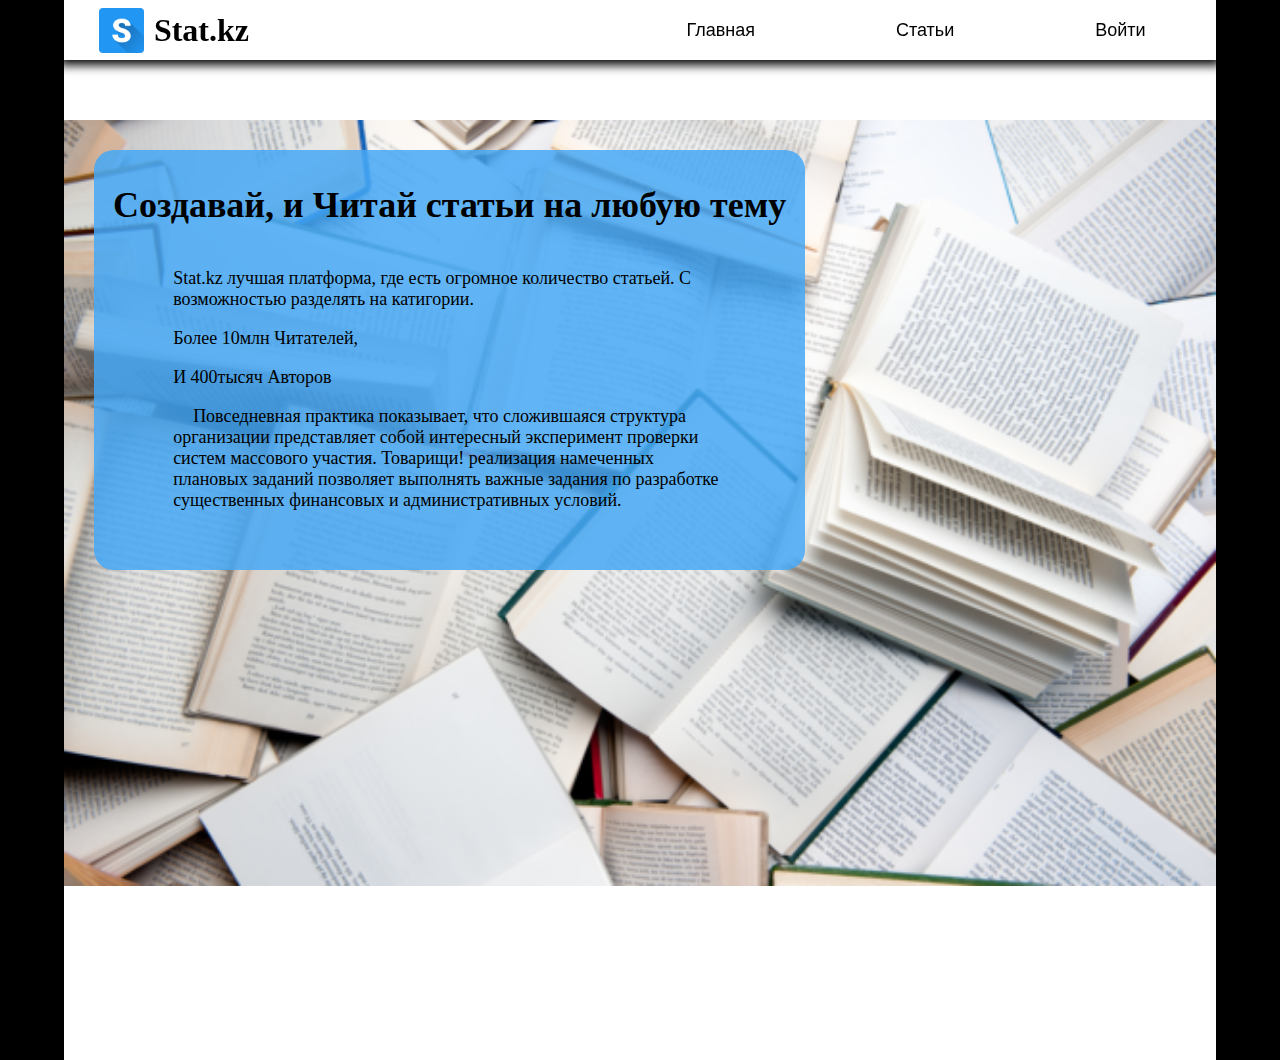
<file: index.html>
<!DOCTYPE html>
<html lang="en">
<head>
    <meta charset="UTF-8">
    <meta name="viewport" content="width=device-width, initial-scale=1.0">
    <title>Stat.kz</title>

    <link rel="shortcut icon" href="./image/logo.png" type="image/x-icon">

    <link rel="stylesheet" href="./style/main.css">
    <link rel="stylesheet" href="./style/header.css">
    <link rel="stylesheet" href="./style/home.css">

    <script src="./script/module/module.js" defer></script>
    <script src="./script/module/db.js" defer></script>
    <script src="./script/module/token.js" defer></script>
    <script src="./script/part/header.js" defer></script>
</head>
<body>
    <div class="wrapper">
        <header>
            <div class="logo">
                <img src="./image/logo.png">
                <span>Stat.kz</span>
            </div>
            <nav>
                <button id="home">Главная</button>
                <button id="articles">Статьи</button>
                <button id="myarticles">Мои статьи</button>
                <button id="login">Войти</button>
                <button id="logout">Выйти</button>
            </nav>
        </header>
        <main>
            <section class="description">
                <h1>Создавай, и Читай статьи на любую тему</h1>
                <div>
                    <p>Stat.kz лучшая платформа, где есть огромное количество статьей. С возможностью разделять на катигории.</p>
                    <p>Более 10млн Читателей,</p>
                    <p>И 400тысяч Авторов</p>
                    <p>
                        Повседневная практика показывает, что сложившаяся структура организации представляет собой интересный
                        эксперимент проверки систем массового участия. Товарищи! реализация намеченных плановых заданий
                        позволяет выполнять важные задания по разработке существенных финансовых и административных условий.
                    </p>
                </div>
            </section>
            <!-- <section class="link">
                <button>Топ 18 статьей за неделю</button>
            </section> -->
            <section class="background">
                <img src="./image/ground/back.png">
            </section>
        </main>
    </div>
</body>
</html>
</file>
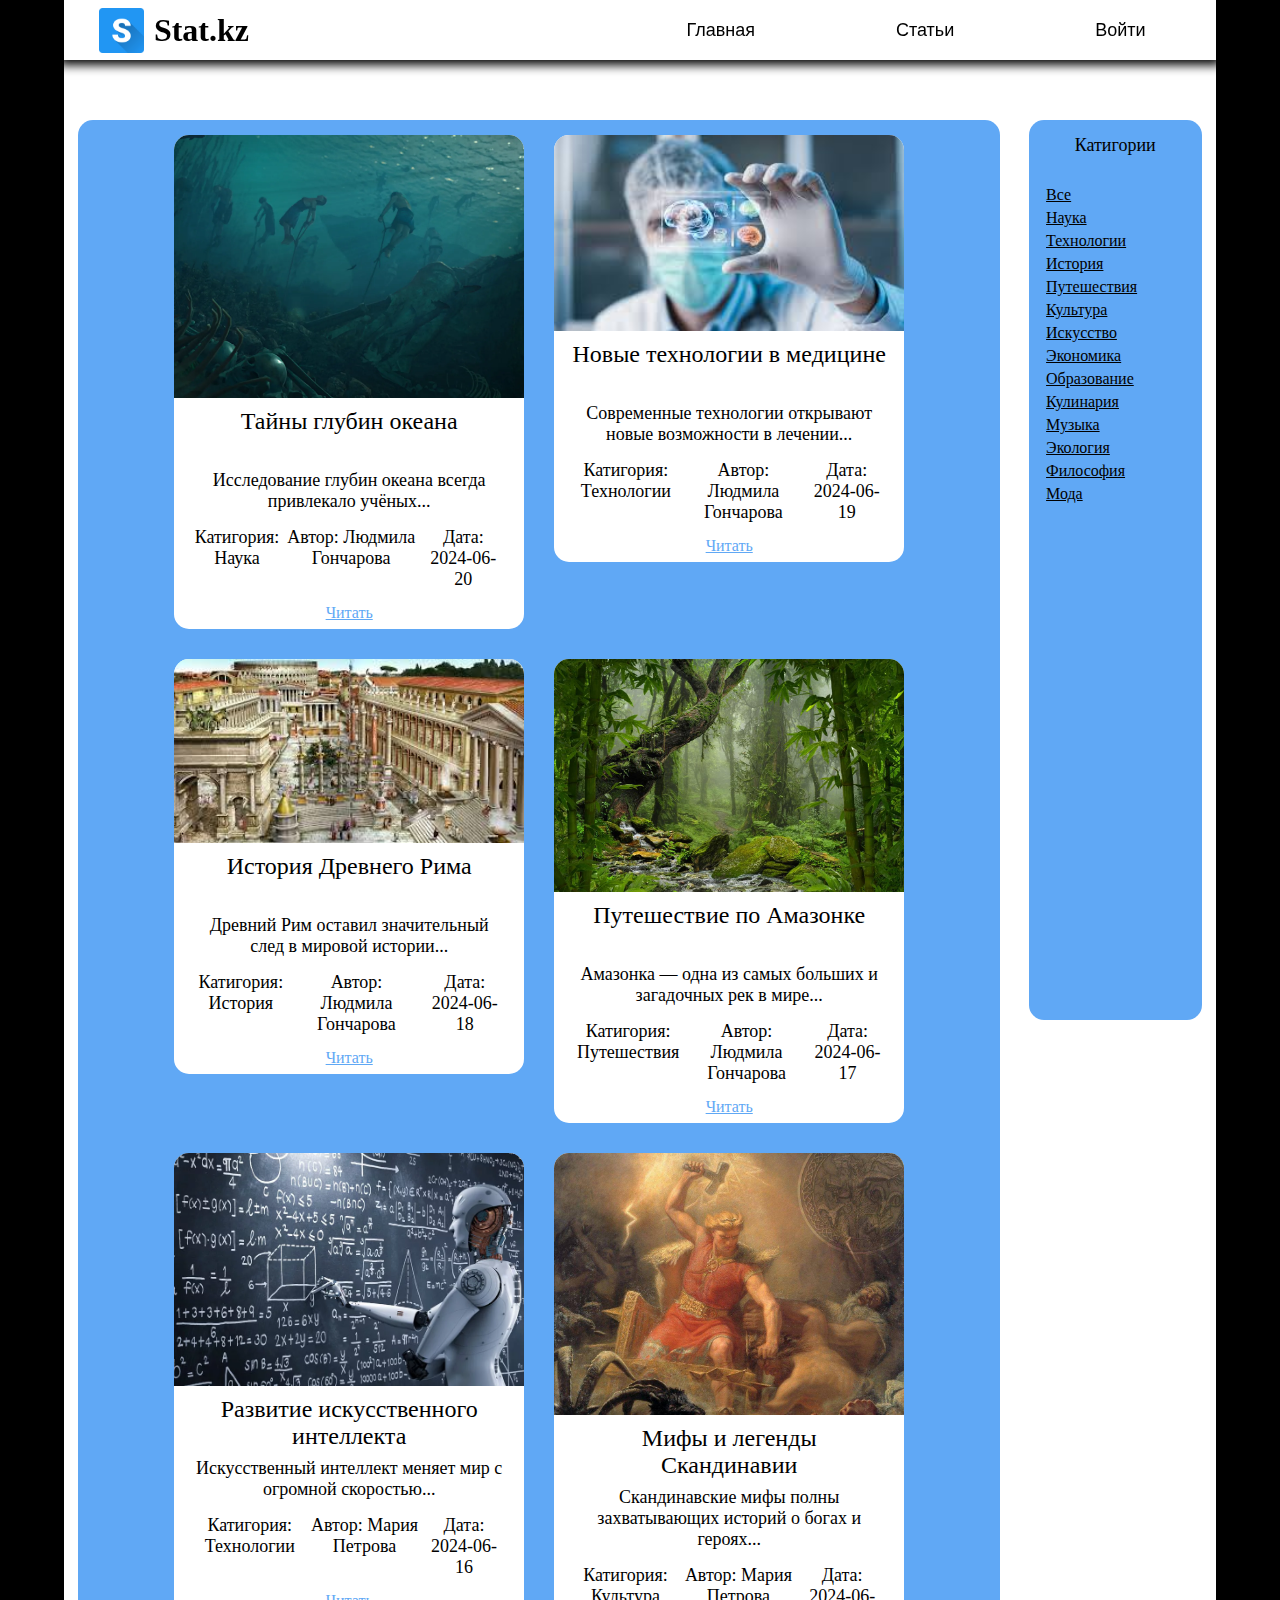
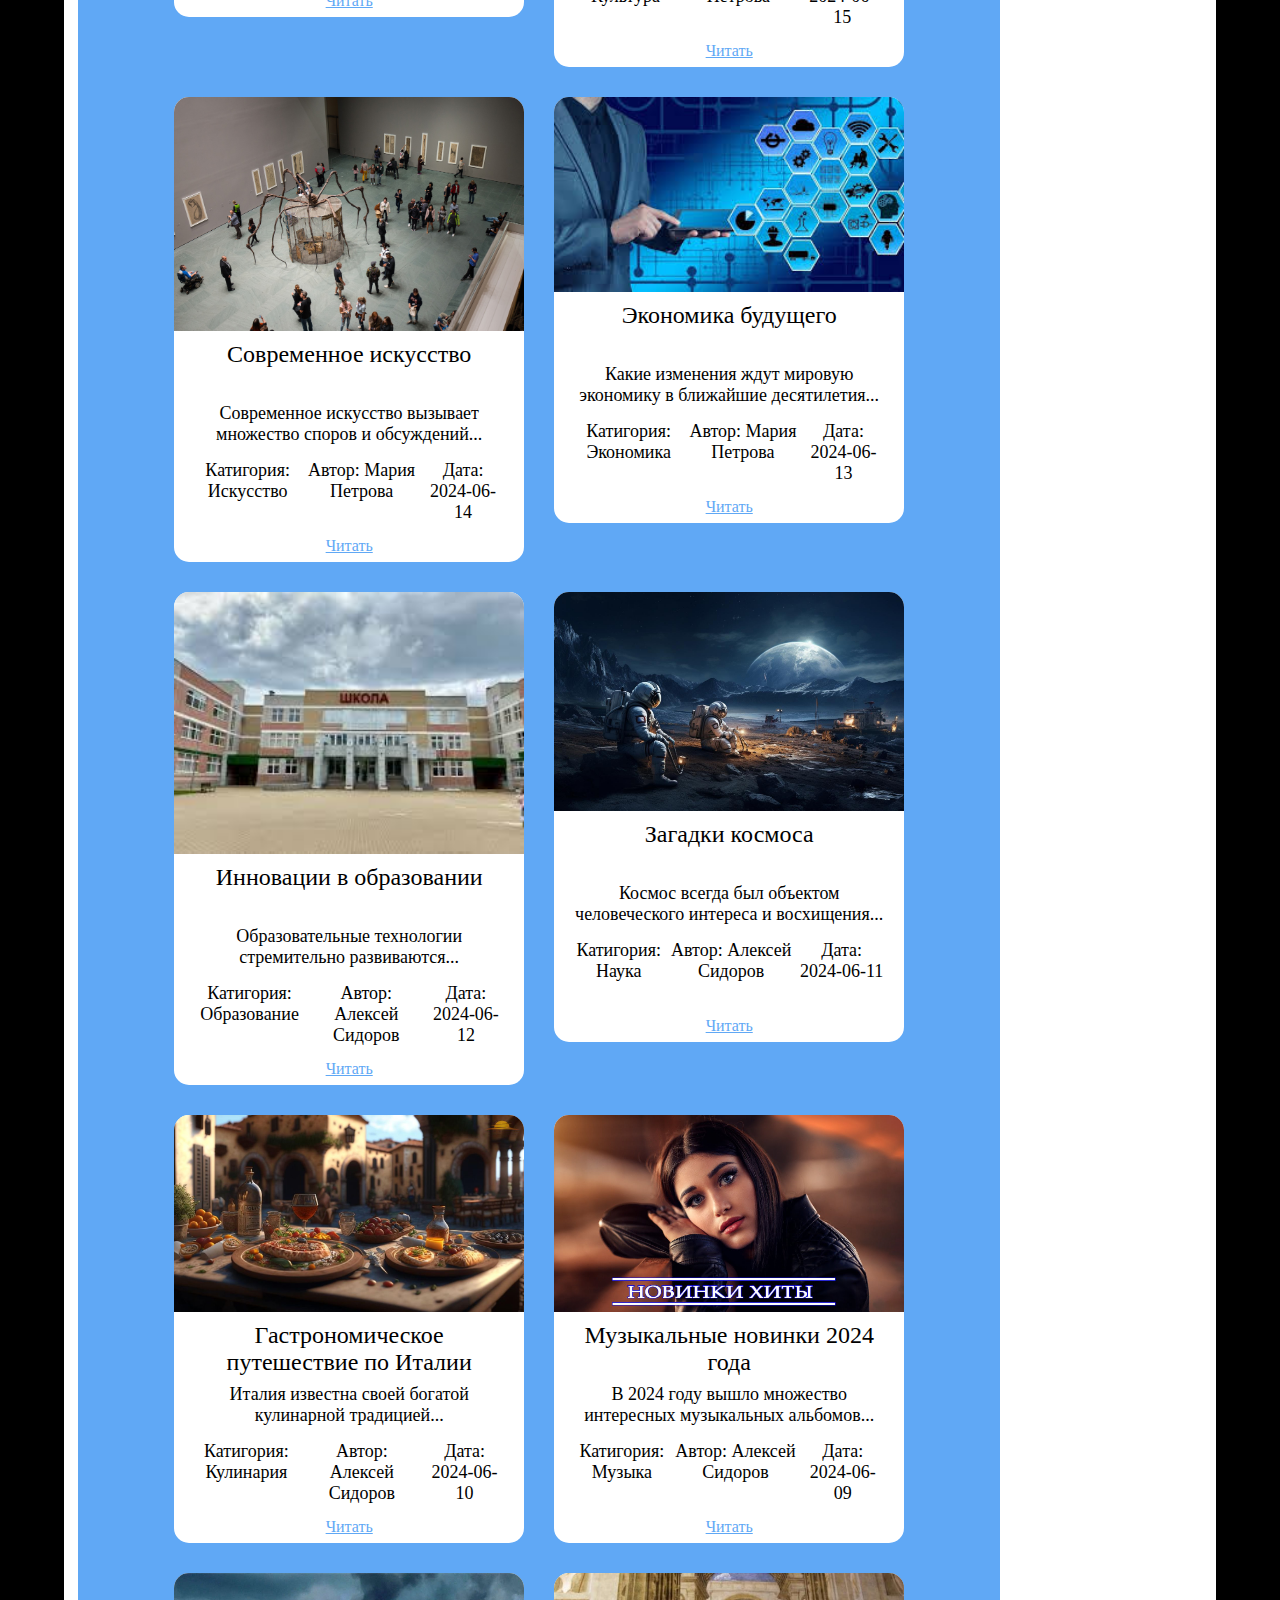
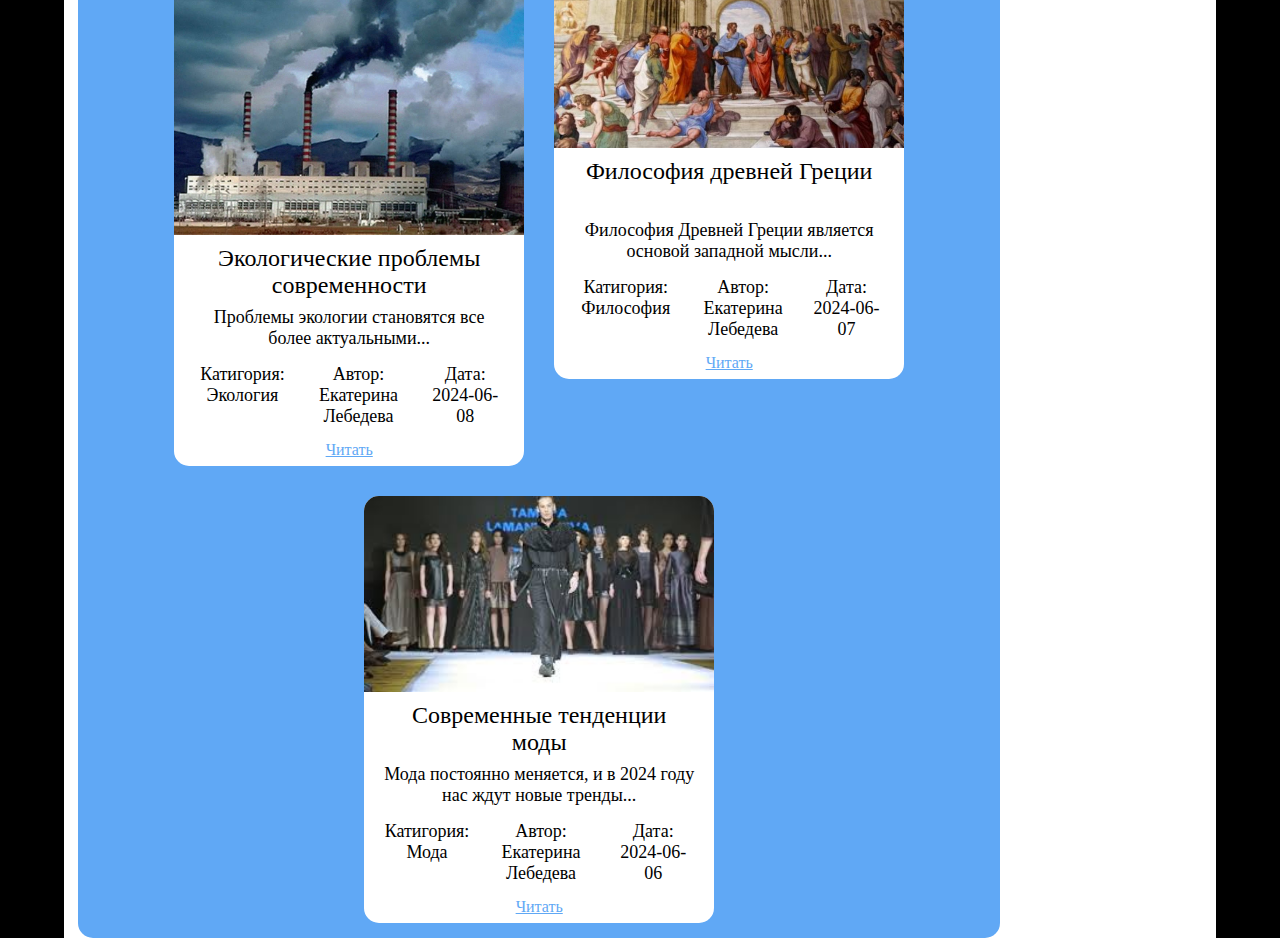
<file: articles.html>
<!DOCTYPE html>
<html lang="en">
<head>
    <meta charset="UTF-8">
    <meta name="viewport" content="width=device-width, initial-scale=1.0">
    <title>Stat.kz</title>

    <link rel="shortcut icon" href="./image/logo.png" type="image/x-icon">

    <link rel="stylesheet" href="./style/main.css">
    <link rel="stylesheet" href="./style/header.css">
    <link rel="stylesheet" href="./style/articles.css">

    <script src="./script/module/module.js" defer></script>
    <script src="./script/module/db.js" defer></script>
    <script src="./script/module/token.js" defer></script>
    <script src="./script/part/header.js" defer></script>

    <script src="./script/module/params.js" defer></script>
    <script src="./script/page/articles.js" defer></script>
</head>
<body>
    <div class="wrapper">
        <header>
            <div class="logo">
                <img src="./image/logo.png">
                <span>Stat.kz</span>
            </div>
            <nav>
                <button id="home">Главная</button>
                <button id="articles">Статьи</button>
                <button id="myarticles">Мои статьи</button>
                <button id="login">Войти</button>
                <button id="logout">Выйти</button>
            </nav>
        </header>
        <main>
            <div class="content">
            </div>
            <div class="catigory">
                <div class="title">Катигории</div>
                <div class="list">
                    <a href="./articles.html">Все</a>
                </div>
            </div>
        </main>
    </div>
</body>
</html>
</file>
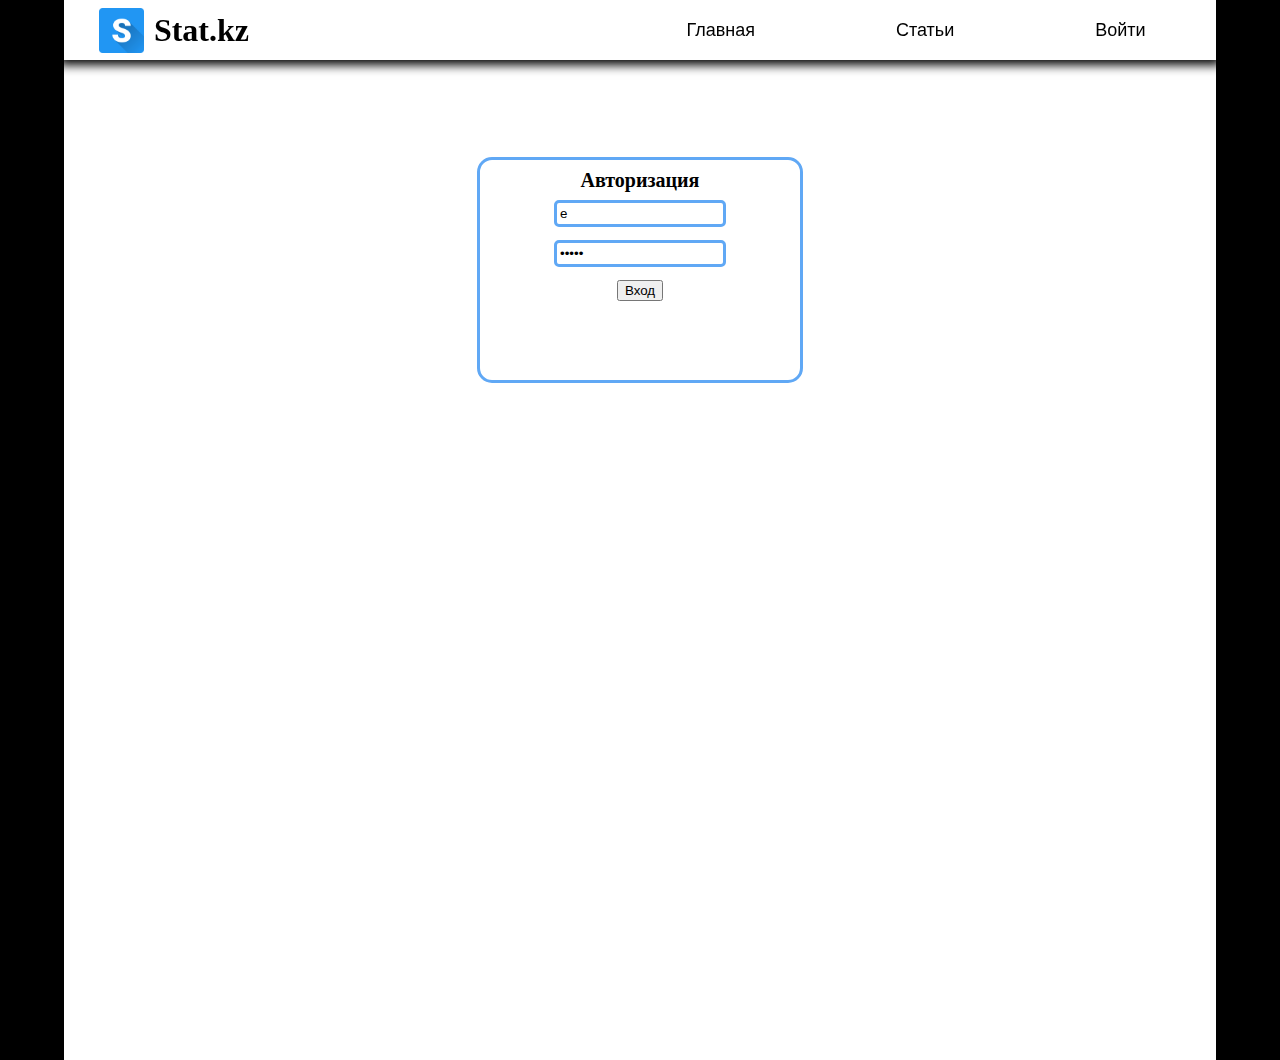
<file: login.html>
<!DOCTYPE html>
<html lang="en">
<head>
    <meta charset="UTF-8">
    <meta name="viewport" content="width=device-width, initial-scale=1.0">
    <title>Stat.kz</title>

    <link rel="shortcut icon" href="./image/logo.png" type="image/x-icon">

    <link rel="stylesheet" href="./style/main.css">
    <link rel="stylesheet" href="./style/header.css">
    <link rel="stylesheet" href="./style/login.css">

    <script src="./script/module/module.js" defer></script>
    <script src="./script/module/db.js" defer></script>
    <script src="./script/module/token.js" defer></script>
    <script src="./script/part/header.js" defer></script>

    <script src="./script/page/login.js" defer></script>
</head>
<body>
    <div class="wrapper">
        <header>
            <div class="logo">
                <img src="./image/logo.png">
                <span>Stat.kz</span>
            </div>
            <nav>
                <button id="home">Главная</button>
                <button id="articles">Статьи</button>
                <button id="myarticles">Мои статьи</button>
                <button id="login">Войти</button>
                <button id="logout">Выйти</button>
            </nav>
        </header>
        <main>
            <div class="form">
                <section class="title">Авторизация</section>
                <section>
                    <!-- <div>Login</div> -->
                    <input type="text" id="login" placeholder="Login" value="e">
                </section>
                <section>
                    <!-- <div>Password</div> -->
                    <input type="password" id="password" placeholder="password" value="12345">
                </section>
                <section>
                    <button id="submit">Вход</button>
                </section>
                <section class="error">Неверный логин или пароль</section>
            </div>
        </main>
    </div>
</body>
</html>
</file>
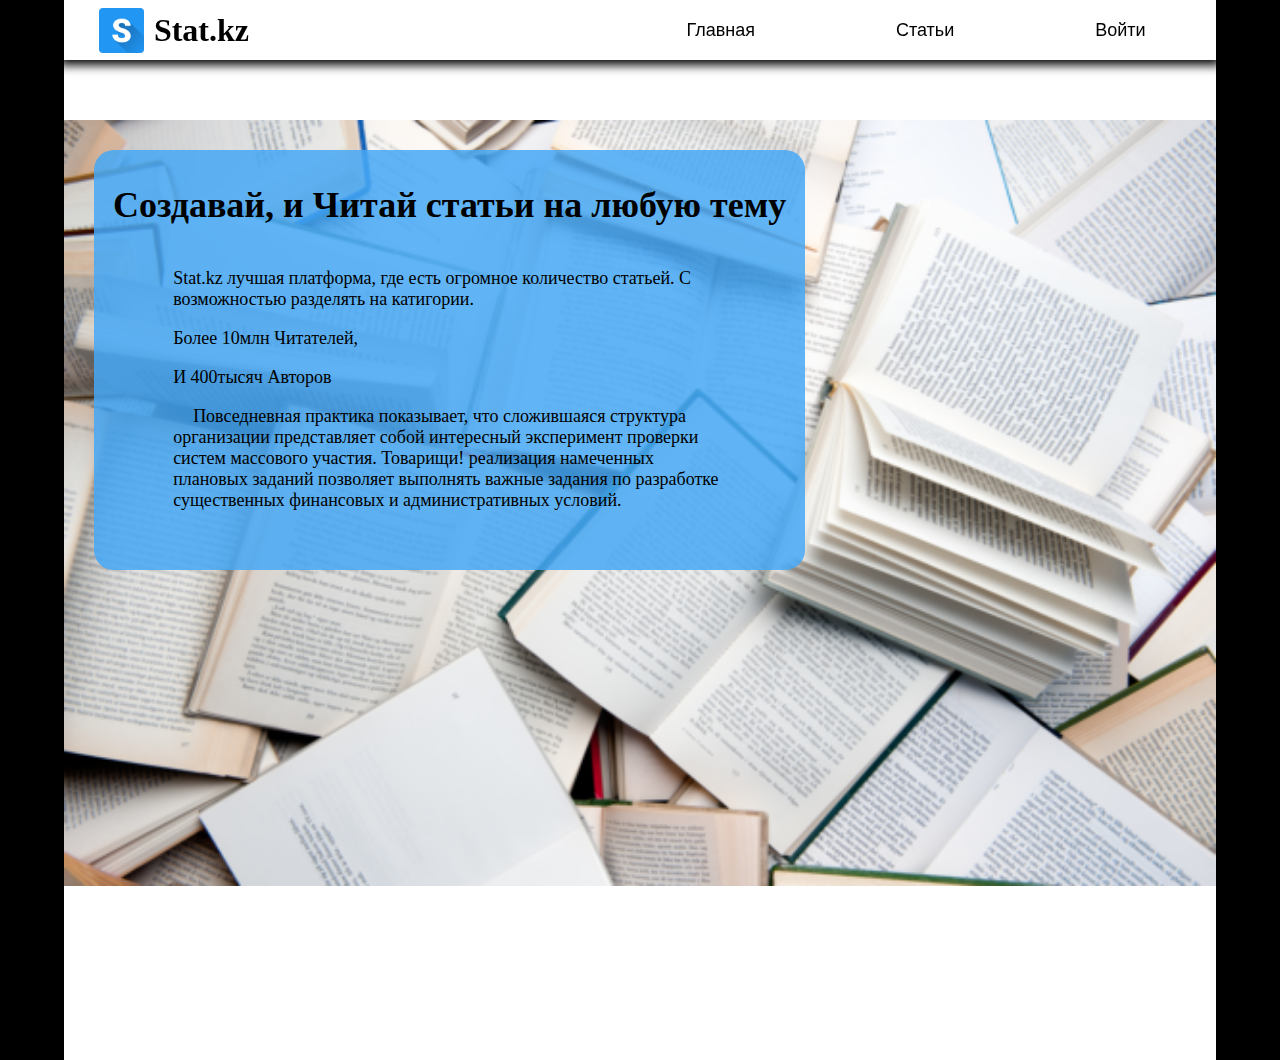
<file: logout.html>
<!DOCTYPE html>
<html lang="en">
<head>
    <meta charset="UTF-8">
    <meta name="viewport" content="width=device-width, initial-scale=1.0">
    <title>Stat.kz</title>

    <link rel="shortcut icon" href="./image/logo.png" type="image/x-icon">

    <script src="./script/module/module.js"></script>
    <script src="./script/module/db.js"></script>
    <script src="./script/module/token.js"></script>

    <script src="./script/page/logout.js"></script>
</head>
<body>
    <div class="wrapper">
        Logout
    </div>
</body>
</html>
</file>
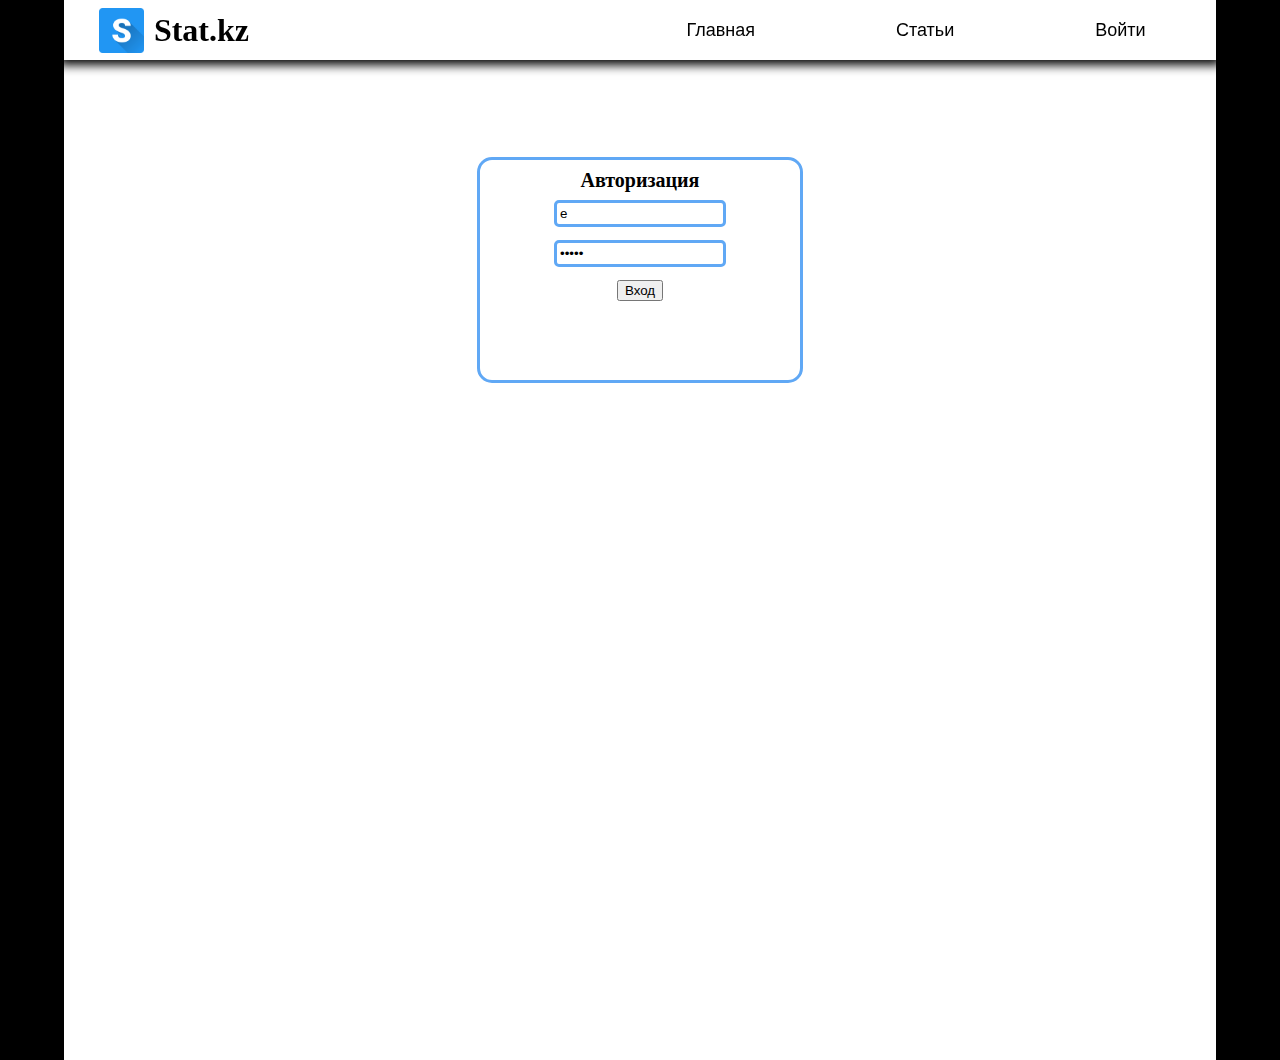
<file: myarticles.html>
<!DOCTYPE html>
<html lang="en">
<head>
    <meta charset="UTF-8">
    <meta name="viewport" content="width=device-width, initial-scale=1.0">
    <title>Stat.kz</title>

    <link rel="shortcut icon" href="./image/logo.png" type="image/x-icon">

    <link rel="stylesheet" href="./style/main.css">
    <link rel="stylesheet" href="./style/header.css">
    <link rel="stylesheet" href="./style/myarticles.css">

    <script src="./script/module/module.js" defer></script>
    <script src="./script/module/db.js" defer></script>
    <script src="./script/module/token.js" defer></script>
    <script src="./script/part/header.js" defer></script>

    <script src="./script/page/myarticles.js" defer></script>
</head>
<body>
    <div class="wrapper">
        <header>
            <div class="logo">
                <img src="./image/logo.png">
                <span>Stat.kz</span>
            </div>
            <nav>
                <button id="home">Главная</button>
                <button id="articles">Статьи</button>
                <button id="myarticles">Мои статьи</button>
                <button id="login">Войти</button>
                <button id="logout">Выйти</button>
            </nav>
        </header>
        <main>
            <table id="tableArticles">
                <tr>
                    <th>id</th>
                    <th>title</th>
                    <th>text</th>
                    <th>date</th>
                    <th>category</th>
                    <th><button id="btnCreate"><img src="./image/icon/plus.png"></button></th>
                </tr>
            </table>
            <modal id="modalTint"></modal>
            <modal class="modal" id="modalCreate">
                <div class="modal-title">Создать Статью</div>
                <hr>

                <section>
                    <div class="title">Заголовок</div>
                    <div class="input">
                        <textarea class="input-title"></textarea>
                    </div>
                </section>

                <section>
                    <div class="title">Текст</div>
                    <div class="input">
                        <textarea class="input-text"></textarea>
                    </div>
                </section>

                <section>
                    <div class="title">Катигория</div>
                    <div class="input">
                        <select class="input-category"></select>
                    </div>
                </section>

                <section>
                    <div class="btn-box">
                        <button id="modal-btn-create">Создать</button>
                        <button class="modal-btn-cancel">Отмена</button>
                    </div>
                </section>
            </modal>

            <modal class="modal" id="modalEdit">
                <div class="modal-title">Изменить Статью №</div>
                <hr>

                <section>
                    <div class="title">Заголовок</div>
                    <div class="input">
                        <textarea class="input-title"></textarea>
                    </div>
                </section>

                <section>
                    <div class="title">Текст</div>
                    <div class="input">
                        <textarea class="input-text"></textarea>
                    </div>
                </section>

                <section>
                    <div class="title">Катигория</div>
                    <div class="input">
                        <select class="input-category"></select>
                    </div>
                </section>

                <section>
                    <div class="btn-box">
                        <button id="modal-btn-edit">Изменить</button>
                        <button class="modal-btn-cancel">cancel</button>
                    </div>
                </section>
            </modal>

            <modal class="modal" id="modalDelete">
                <div class="modal-title">Удалить Статью №</div>
                <hr>

                <section>
                    <div class="btn-box">
                        <button id="modal-btn-delete">Удалить</button>
                        <button class="modal-btn-cancel">Отмена</button>
                    </div>
                </section>
            </modal>
        </main>
    </div>
</body>
</html>
</file>
<file: style/main.css>
html, body {
    margin: 0px;
    padding: 0px;
    background-color: black;

    --main-width: 90vw;
}

.wrapper {
    width: var(--main-width);
    min-height: 980px;
    background-color: white;

    margin: auto;
    position: relative;

    padding-top: 80px;
}
main {
    width: 100%;
    min-height: 300px;

    margin-top: 40px;
}
/* #FF8300	#BF7930	#A65500	#FFA240	#FFBB73
#06799F	#216278	#024E68	#3AAACF	#61B4CF */
</file>
<file: style/header.css>
header {
    width: var(--main-width);
    height: 60px;
    background-color: white;

    display: flex;
    justify-content: space-between;
    align-items: center;

    margin: auto;
    position: fixed;
    top: 0px;
    /* left: 0px; */
    z-index: 3;

    box-shadow: 0px 0px 10px 5px;
}

header .logo {
    /* width: 130px; */
    width: 16%;
    max-width: 160px;
    height: 100%;

    color: black;
    font-size: 32px;
    font-weight: bold;

    margin-left: 30px;
    display: flex;
    justify-content: space-around;
    align-items: center;

    cursor: pointer;
}
header .logo img{
    width: 45px;
    transition: 0.8s;
}
header .logo:hover img{
    transform: rotate(180deg);
}

header nav {
    width: 60%;
    max-width: 600px;
    height: 100%;

    display: flex;
    justify-content: space-around;
    align-items: center;
}

header nav button {
    font-size: 18px;
    color: black;

    background: none;
    border: none;

    cursor: pointer;
    /* transition: 0.4s; */
}

header nav button:hover {
    /* color: black; */

    border-width: 0px 0px 3px 0px;
    border-style: solid;
    border-color: black;

    /* outline-width: 0px 0px 3px 0px;
    outline-style: solid;
    outline-color: black; */
    border-radius: 10px;
}
</file>
<file: style/home.css>
main {
    display: flex;
    flex-direction: column;
    justify-content: flex-start;
    align-items: flex-start;

    position: relative;
}

main .description {
    width: 60%;
    max-width: 700px;
    min-height: 400px;

    padding: 10px;
    margin: 30px 0px 0px 30px;
    display: flex;
    flex-direction: column;
    justify-content: flex-start;
    align-items: center;

    z-index: 2;

    font-size: 18px;
    background-color: rgba(69, 168, 246, 0.85) ; /* #60a8f5 */
    border-radius: 20px;

    /* color: white; */

} main .description div {
    width: 80%;
} main .description div p:last-child {
    text-indent: 20px;
}

/* main .link {
    width: 15%;
    min-width: 112px;
    height: 80px;

    margin: 30px 0px 0px 60%;
    z-index: 2;
} main .link button {
    width: 100%;
    height: 100%;

    color: black;
    font-size: 18px;
    background: none;
    border-radius: 15px;
    border: 3px solid #60a8f5;

    cursor: pointer;
} */

main .background {
    width: 100%;
    max-height: 800px;

    position: absolute;
    top: 0px;
    left: 0px;

    overflow: hidden;
} main .background img {
    width: 100%;
}
</file>
<file: style/articles.css>
main {
    display: flex;
    justify-content: space-around;
    align-items: flex-start;
}

main .content {
    width: 80%;
    min-height: 100vh;

    display: flex;
    justify-content: center;
    align-items: flex-start;
    flex-wrap: wrap;

    background-color: #60a8f5;
    border-radius: 15px;
}

main .catigory {
    width: 15%;
    min-height: 100vh;

    display: flex;
    flex-direction: column;
    justify-content: flex-start;
    align-items: center;

    background-color: #60a8f5;
    border-radius: 15px;
}

main .content section {
    width: 350px;
    /* min-height: 00px; */
    background-color: white;
    border-radius: 15px;

    margin: 15px;
    display: flex;
    flex-direction: column;
    justify-content: flex-start;
    align-items: center;

    overflow: hidden;
} main .content section .image {
    width: 100%;
} main .content section img {
    width: 100%;
} main .content section .sect {
    width: 90%;

    margin: 6px;

    font-size: 18px;
    text-align: center;
} main .content section .title {
    height: 50px;
    font-size: 24px;
} main .content section .block {
    height: 50px;
    display: flex;
    flex-direction: row;
    justify-content: space-between;
} main .content section .block > div {
    margin: 3px;
} main .content section .link {
    margin-top: 22px;
}
main .content section .link a {
    color: #60a8f5;
    font-size: 16px;
}

main .catigory .title {
    margin-top: 15px;

    font-size: 18px;
}
main .catigory .list {
    width: 80%;
    height: 100%;

    margin-top: 25px;
    display: flex;
    flex-direction: column;
    align-items: flex-start;
}
main .catigory .list a {
    margin-top: 5px;

    color: black;
    font-size: 16px;
}
main .catigory .list a:hover {
    color: white;
}
</file>
<file: style/login.css>
main {
    display: flex;
    flex-direction: column;
    justify-content: center;
    align-items: center;
}
main .form {
    width: 320px;
    height: 220px;

    /* background-color: #60a8f5; */
    border-radius: 15px;
    border: 3px solid #60a8f5;
}

main .form section {
    width: 100%;
    height: 40px;

    display: flex;
    flex-direction: column;
    justify-content: flex-start;
    align-items: center;
}
main .form .title {
    /* color: #60a8f5;/ */
    font-size: 20px;
    font-weight: bold;
    display: flex;
    justify-content: center;
    align-items: center;
}
main .form section div {
    width: 50%;
} main .form section input {
    width: 50%;

    padding: 3px;

    border-radius: 5px; 
    border: 3px solid #60a8f5;
    outline: none;
}
main .form .error {
    color: red;
    font-size: 18px;
    text-align: center;
    display: none;
}
</file>
<file: style/myarticles.css>
main {
    display: flex;
    flex-direction: column;
    justify-content: flex-start;
    align-items: center;

    position: relative;
}
#tableArticles {
    max-width: 90%;

    font-size: 18px;
}

#tableArticles button {
    width: 36px;
    height: 34px;

    margin-left: 5px;
    margin-bottom: 5px;
    background: none;
    border: solid;
    border-radius: 8px;
    cursor: pointer;
}#tableArticles button:hover {
    border-color: #60a8f5;
}#tableArticles button img {
    width: 100%;
    /* height: 100%; */
}
#tableArticles td, #tableArticles th{
    margin: 0px;
    padding: 5px;

    border-width: 3px 3px 3px 3px;
    border-style: solid;
    /* border-color: grey; */
}
#modalTint {
    width: 100%;
    height: 100%;

    display: none;
    position: fixed;
    top: 0px;
    left: 0px;
    z-index: 3;

    background-color: rgba(0,0,0,0.85);

}
.modal {
    width: 600px;
    /* height: 400px; */

    display: none;
    position: absolute;
    z-index: 4;

    font-size: 18px;

    border-radius: 5px;
    background-color: white;
}
.modal .modal-title {
    width: 100%;
    height: 30px;
    font-weight: bold;

    display: flex;
    justify-content: center;
    align-items: center;
}
.modal section {
    width: 100%;
    /* height: 0px; */

    margin-top: 10px;

    display: flex;
    justify-content: flex-start;
    align-items: center;
} .modal section .title {
    width: 100px;
    height: 100%;

    text-align: center;
} .modal section .input {
    width: 500px;
    height: 100%;

} .modal section .input textarea {
    min-width: 320px;
    min-height: 120px;
    max-width: 470px;
    max-height: 300px;
} .modal section .input select {
    padding: 5px;
    font-size: 16px;
} .modal section .btn-box {
    width: 100%;
    height: 100%;

    margin-bottom: 20px;
    display: flex;
    justify-content: space-evenly;
    align-items: center;
} .modal section button {
    width: 80px;
    height: 30px;

    font-size: 14px;
    background: none;
    border-color: #60a8f5;
    border-radius: 10px;
    cursor: pointer;
} .modal section button:hover {
    background-color: #60a8f5;
}
</file>
